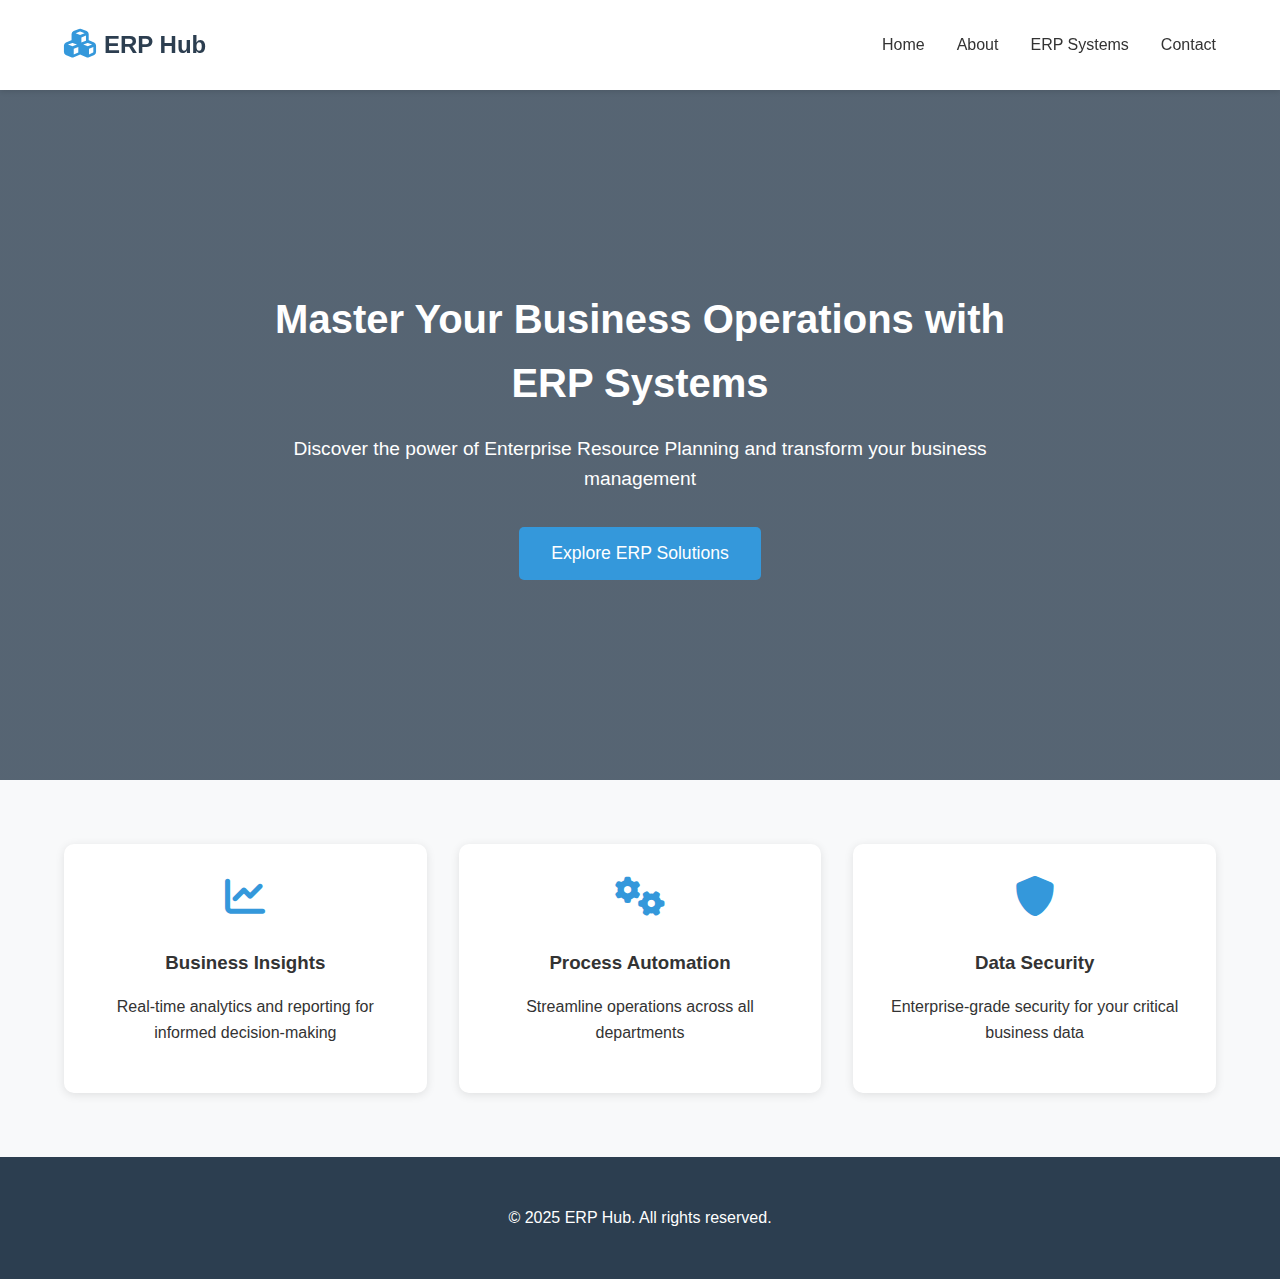
<file: index.html>
<!DOCTYPE html>
<html lang="en">
<head>
    <meta charset="UTF-8">
    <meta name="viewport" content="width=device-width, initial-scale=1.0">
    <title>ERP Hub - Enterprise Resource Planning Solutions</title>
    <link rel="stylesheet" href="https://cdnjs.cloudflare.com/ajax/libs/font-awesome/6.0.0/css/all.min.css">
    <link rel="stylesheet" href="styles/styles.css"> 
</head>
<body>
    <!-- Header Section -->
    <header class="header">
        <nav class="navbar">
            <div class="logo">
                <i class="fas fa-cubes"></i>
                <span>ERP Hub</span>
            </div>
            <ul class="nav-links">
                <li><a href="index.html" class="active">Home</a></li>
                <li><a href="about.html">About</a></li>
                <li><a href="systems.html">ERP Systems</a></li>
                <li><a href="contact.html">Contact</a></li>
            </ul>
            <div class="mobile-menu">
                <i class="fas fa-bars"></i>
            </div>
        </nav>
    </header>

    <!-- Hero Section -->
    <section class="hero">
        <div class="hero-content">
            <h1>Master Your Business Operations with ERP Systems</h1>
            <p>Discover the power of Enterprise Resource Planning and transform your business management</p>
            <button class="cta-button">Explore ERP Solutions</button>
        </div>
    </section>

    <!-- Features Section -->
    <section class="features">
        <div class="feature-card">
            <i class="fas fa-chart-line"></i>
            <h3>Business Insights</h3>
            <p>Real-time analytics and reporting for informed decision-making</p>
        </div>
        <div class="feature-card">
            <i class="fas fa-cogs"></i>
            <h3>Process Automation</h3>
            <p>Streamline operations across all departments</p>
        </div>
        <div class="feature-card">
            <i class="fas fa-shield-alt"></i>
            <h3>Data Security</h3>
            <p>Enterprise-grade security for your critical business data</p>
        </div>
    </section>

    <!-- Footer Section -->
    <footer class="footer">
        <p>&copy; 2025 ERP Hub. All rights reserved.</p>
    </footer>
</body>
</html>
</file>
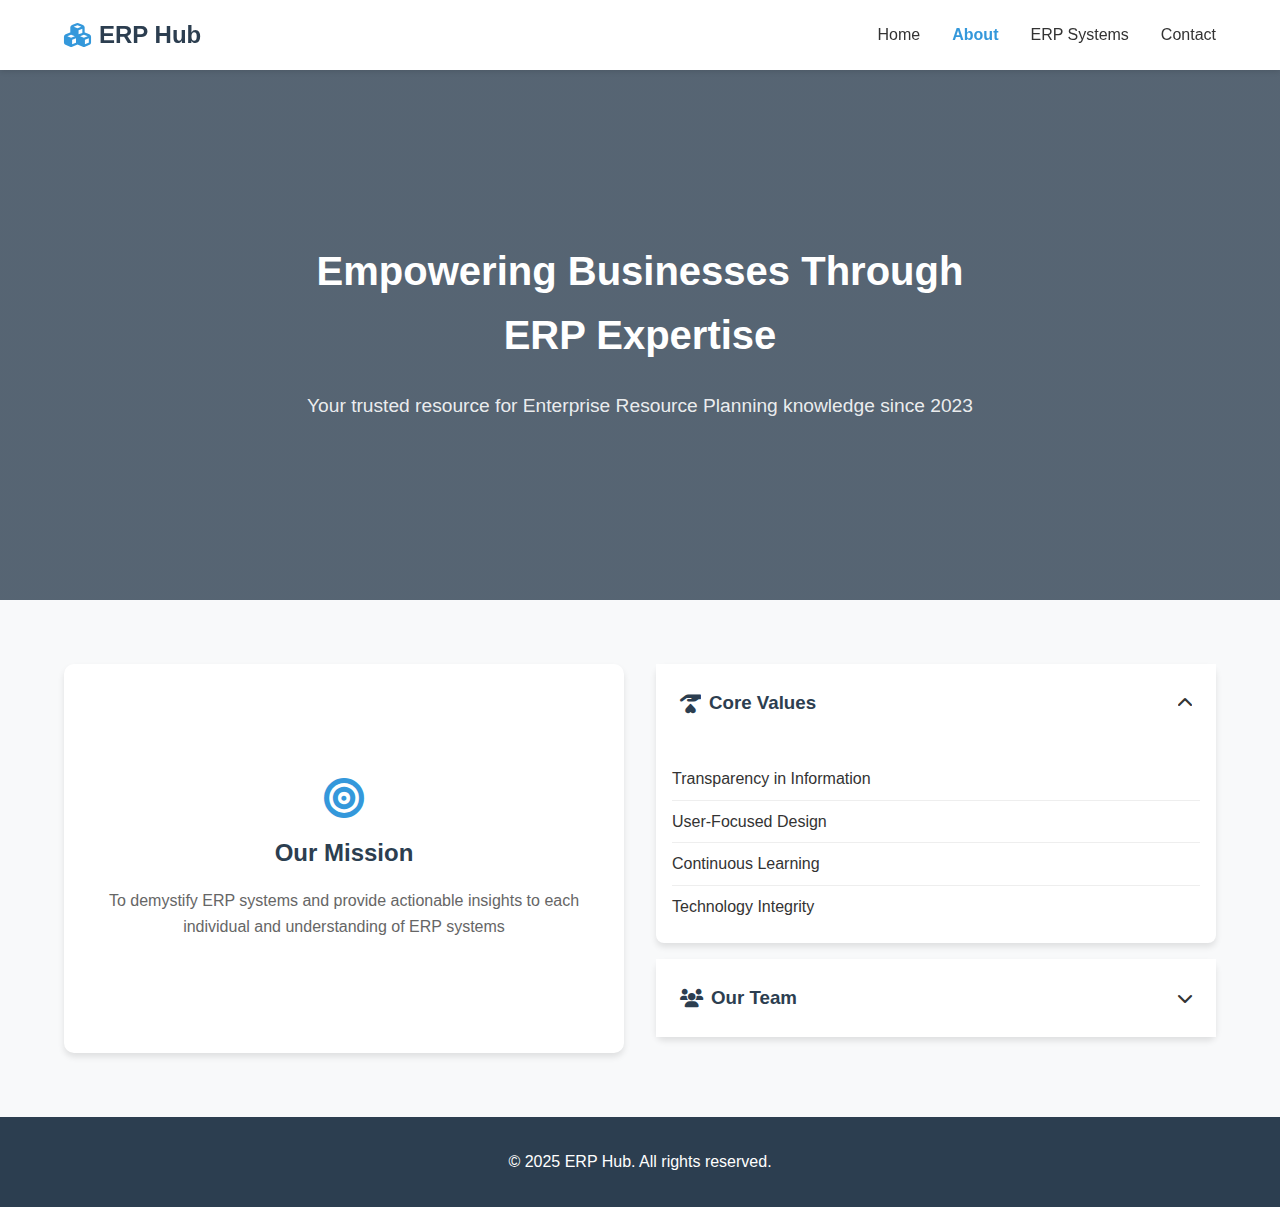
<file: about.html>
<!-- about.html -->
<!DOCTYPE html>
<html lang="en">
<head>
    <meta charset="UTF-8">
    <meta name="viewport" content="width=device-width, initial-scale=1.0">
    <title>About ERP Hub - Enterprise Resource Planning Expertise</title>
    <link rel="stylesheet" href="https://cdnjs.cloudflare.com/ajax/libs/font-awesome/6.0.0/css/all.min.css">
    <link rel="stylesheet" href="styles/about.css">
</head>
<body>
    <!-- Header (Same as Homepage) -->
    <header class="header">
        <nav class="navbar">
            <div class="logo">
                <i class="fas fa-cubes"></i>
                <span>ERP Hub</span>
            </div>
            <ul class="nav-links">
                <li><a href="index.html">Home</a></li>
                <li><a href="about.html" class="active">About</a></li>
                <li><a href="systems.html">ERP Systems</a></li>
                <li><a href="contact.html">Contact</a></li>
            </ul>
            <div class="mobile-menu">
                <i class="fas fa-bars"></i>
            </div>
        </nav>
    </header>

    <!-- About Hero Section -->
    <section class="about-hero">
        <div class="hero-content">
            <h1>Empowering Businesses Through ERP Expertise</h1>
            <p>Your trusted resource for Enterprise Resource Planning knowledge since 2023</p>
        </div>
    </section>

    <!-- About Content Section -->
    <section class="about-content">
        <div class="content-wrapper">
            <!-- Mission Card -->
            <div class="about-card mission-card">
                <i class="fas fa-bullseye"></i>
                <h2>Our Mission</h2>
                <p>To demystify ERP systems and provide actionable insights to each individual and understanding of ERP systems</p>
            </div>

            <!-- Values Accordion -->
            <div class="values-accordion">
                <div class="accordion-item active">
                    <div class="accordion-header">
                        <h3><i class="fas fa-hand-holding-heart"></i> Core Values</h3>
                        <i class="fas fa-chevron-down"></i>
                    </div>
                    <div class="accordion-content">
                        <ul>
                            <li>Transparency in Information</li>
                            <li>User-Focused Design</li>
                            <li>Continuous Learning</li>
                            <li>Technology Integrity</li>
                        </ul>
                    </div>
                </div>

                <div class="accordion-item">
                    <div class="accordion-header">
                        <h3><i class="fas fa-users"></i> Our Team</h3>
                        <i class="fas fa-chevron-down"></i>
                    </div>
                    <div class="accordion-content">
                        <div class="team-grid">
                            <div class="team-member">
                                <img src="images\business-professional-icon.png" alt="Team Member">
                                <h4>Darko Gjorgjiev</h4>
                                <p>ERP Developer</p>
                            </div>
                             
                        </div>
                    </div>
                </div>
            </div>
        </div>
    </section>

    <!-- Footer (Same as Homepage) -->
    <footer class="footer">
        <p>&copy; 2025 ERP Hub. All rights reserved.</p>
    </footer>

    <script>
        // Accordion functionality
        document.querySelectorAll('.accordion-header').forEach(header => {
            header.addEventListener('click', () => {
                const accordionItem = header.parentElement;
                const accordionContent = header.nextElementSibling;
                
                accordionItem.classList.toggle('active');
                accordionContent.style.maxHeight = 
                    accordionItem.classList.contains('active') 
                    ? accordionContent.scrollHeight + "px" 
                    : null;
            });
        });
    </script>
</body>
</html>
</file>
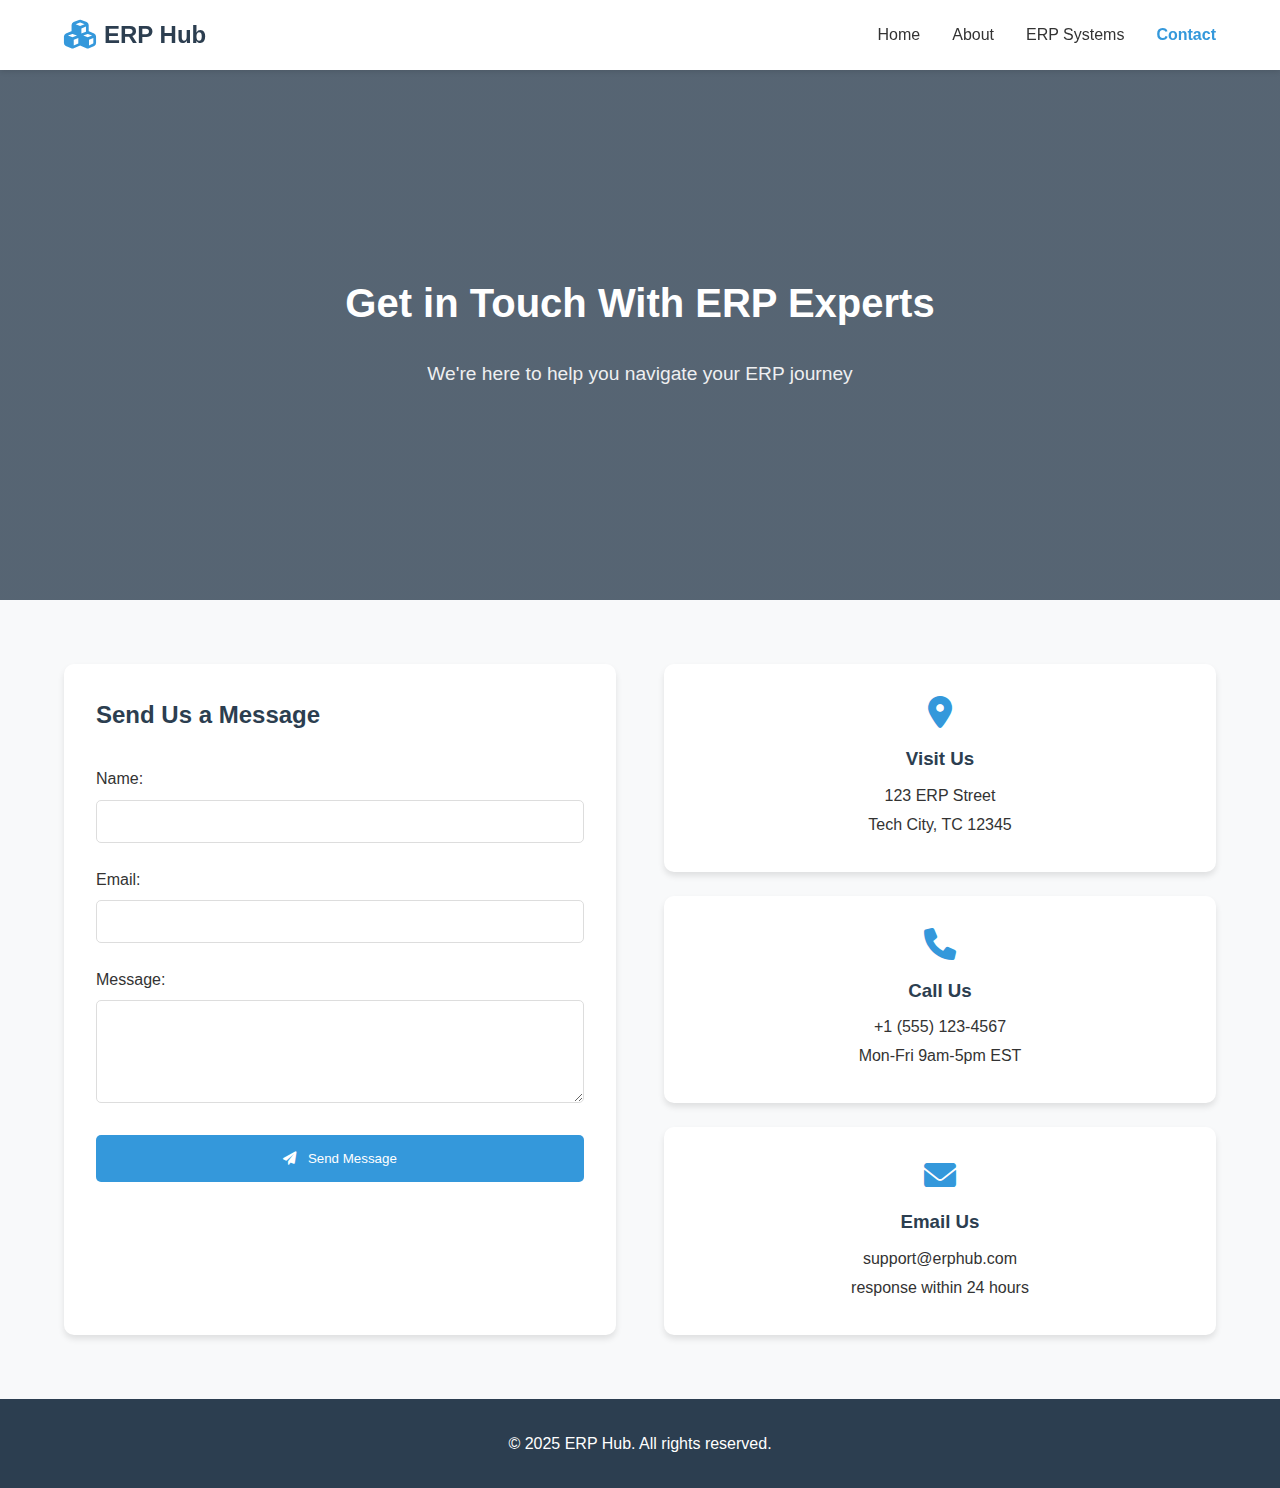
<file: contact.html>
<!DOCTYPE html>
<html lang="en">
<head>
    <meta charset="UTF-8">
    <meta name="viewport" content="width=device-width, initial-scale=1.0">
    <title>Contact ERP Hub - Enterprise Resource Planning Support</title>
    <link rel="stylesheet" href="https://cdnjs.cloudflare.com/ajax/libs/font-awesome/6.0.0/css/all.min.css">
    <link rel="stylesheet" href="styles/contact.css">
</head>
<body>
    <!-- Header -->
    <header class="header">
        <nav class="navbar">
            <div class="logo">
                <i class="fas fa-cubes"></i>
                <span>ERP Hub</span>
            </div>
            <ul class="nav-links">
                <li><a href="index.html">Home</a></li>
                <li><a href="about.html">About</a></li>
                <li><a href="systems.html">ERP Systems</a></li>
                <li><a href="contact.html" class="active">Contact</a></li>
            </ul>
            <div class="mobile-menu">
                <i class="fas fa-bars"></i>
            </div>
        </nav>
    </header>

    <!-- Contact Hero -->
    <section class="contact-hero">
        <div class="hero-content">
            <h1>Get in Touch With ERP Experts</h1>
            <p>We're here to help you navigate your ERP journey</p>
        </div>
    </section>

    <!-- Contact Content -->
    <section class="contact-content">
        <div class="content-wrapper">
            <!-- Contact Form -->
            <div class="contact-form">
                <h2>Send Us a Message</h2>
                <form>
                    <div class="form-group">
                        <label for="name">Name:</label>
                        <input type="text" id="name" required>
                    </div>
                    <div class="form-group">
                        <label for="email">Email:</label>
                        <input type="email" id="email" required>
                    </div>
                    <div class="form-group">
                        <label for="message">Message:</label>
                        <textarea id="message" rows="5" required></textarea>
                    </div>
                    <button type="submit" class="cta-button">
                        <i class="fas fa-paper-plane"></i> Send Message
                    </button>
                </form>
            </div>

            <!-- Contact Info -->
            <div class="contact-info">
                <div class="info-card">
                    <i class="fas fa-map-marker-alt"></i>
                    <h3>Visit Us</h3>
                    <p>123 ERP Street<br>Tech City, TC 12345</p>
                </div>
                <div class="info-card">
                    <i class="fas fa-phone"></i>
                    <h3>Call Us</h3>
                    <p>+1 (555) 123-4567<br>Mon-Fri 9am-5pm EST</p>
                </div>
                <div class="info-card">
                    <i class="fas fa-envelope"></i>
                    <h3>Email Us</h3>
                    <p>support@erphub.com<br>response within 24 hours</p>
                </div>
            </div>
        </div>
    </section>

    <!-- Footer -->
    <footer class="footer">
        <p>&copy; 2025 ERP Hub. All rights reserved.</p>
    </footer>
</body>
</html>
</file>
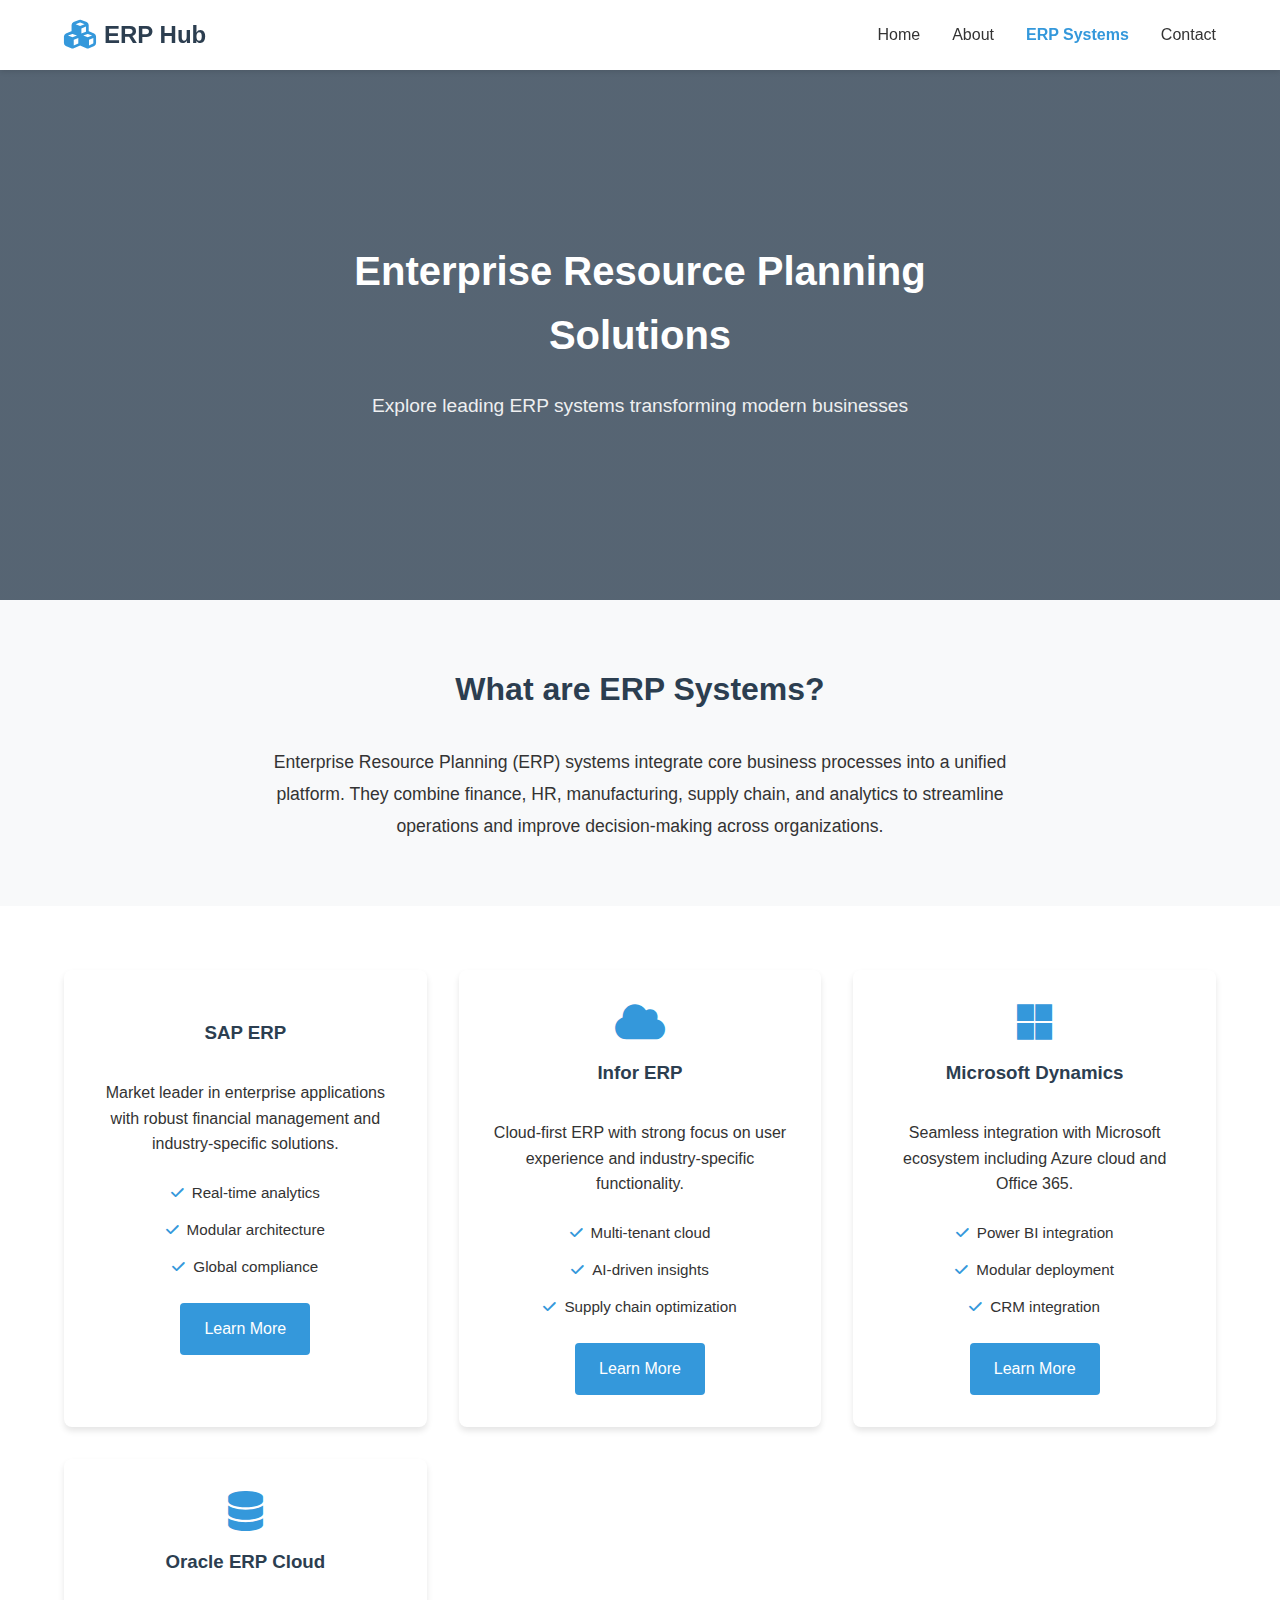
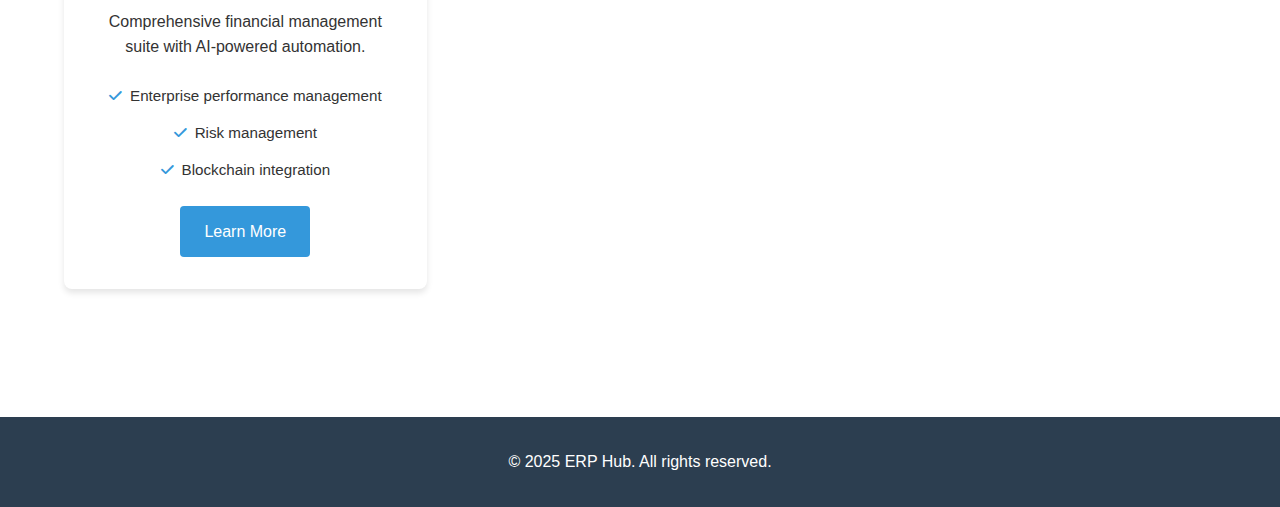
<file: systems.html>
<!DOCTYPE html>
<html lang="en">
<head>
    <meta charset="UTF-8">
    <meta name="viewport" content="width=device-width, initial-scale=1.0">
    <title>ERP Systems - Enterprise Resource Planning Solutions</title>
    <link rel="stylesheet" href="https://cdnjs.cloudflare.com/ajax/libs/font-awesome/6.0.0/css/all.min.css">
    <link rel="stylesheet" href="styles/systems.css">
</head>
<body>
    <!-- Header -->
    <header class="header">
        <nav class="navbar">
            <div class="logo">
                <i class="fas fa-cubes"></i>
                <span>ERP Hub</span>
            </div>
            <ul class="nav-links">
                <li><a href="index.html">Home</a></li>
                <li><a href="about.html">About</a></li>
                <li><a href="systems.html" class="active">ERP Systems</a></li>
                <li><a href="contact.html">Contact</a></li>
            </ul>
            <div class="mobile-menu">
                <i class="fas fa-bars"></i>
            </div>
        </nav>
    </header>

    <!-- Systems Hero -->
    <section class="systems-hero">
        <div class="hero-content">
            <h1>Enterprise Resource Planning Solutions</h1>
            <p>Explore leading ERP systems transforming modern businesses</p>
        </div>
    </section>

    <!-- ERP Overview -->
    <section class="erp-overview">
        <div class="content-wrapper">
            <h2>What are ERP Systems?</h2>
            <p class="overview-text">
                Enterprise Resource Planning (ERP) systems integrate core business processes into a unified platform. 
                They combine finance, HR, manufacturing, supply chain, and analytics to streamline operations and 
                improve decision-making across organizations.
            </p>
        </div>
    </section>

    <!-- Vendor Cards -->
    <section class="vendor-cards">
        <div class="content-wrapper">
            <!-- SAP Card -->
            <div class="vendor-card sap">
                <div class="vendor-header">
                    <i class="fab fa-sap"></i>
                    <h3>SAP ERP</h3>
                </div>
                <div class="vendor-body">
                    <p class="vendor-description">
                        Market leader in enterprise applications with robust financial management 
                        and industry-specific solutions.
                    </p>
                    <ul class="vendor-features">
                        <li><i class="fas fa-check"></i> Real-time analytics</li>
                        <li><i class="fas fa-check"></i> Modular architecture</li>
                        <li><i class="fas fa-check"></i> Global compliance</li>
                    </ul>
                    <a href="#" class="cta-button">Learn More</a>
                </div>
            </div>

            <!-- Infor Card -->
            <div class="vendor-card infor">
                <div class="vendor-header">
                    <i class="fas fa-cloud"></i>
                    <h3>Infor ERP</h3>
                </div>
                <div class="vendor-body">
                    <p class="vendor-description">
                        Cloud-first ERP with strong focus on user experience and 
                        industry-specific functionality.
                    </p>
                    <ul class="vendor-features">
                        <li><i class="fas fa-check"></i> Multi-tenant cloud</li>
                        <li><i class="fas fa-check"></i> AI-driven insights</li>
                        <li><i class="fas fa-check"></i> Supply chain optimization</li>
                    </ul>
                    <a href="#" class="cta-button">Learn More</a>
                </div>
            </div>

            <!-- Microsoft Dynamics Card -->
            <div class="vendor-card microsoft">
                <div class="vendor-header">
                    <i class="fab fa-microsoft"></i>
                    <h3>Microsoft Dynamics</h3>
                </div>
                <div class="vendor-body">
                    <p class="vendor-description">
                        Seamless integration with Microsoft ecosystem including 
                        Azure cloud and Office 365.
                    </p>
                    <ul class="vendor-features">
                        <li><i class="fas fa-check"></i> Power BI integration</li>
                        <li><i class="fas fa-check"></i> Modular deployment</li>
                        <li><i class="fas fa-check"></i> CRM integration</li>
                    </ul>
                    <a href="#" class="cta-button">Learn More</a>
                </div>
            </div>

            <!-- Oracle Card -->
            <div class="vendor-card oracle">
                <div class="vendor-header">
                    <i class="fas fa-database"></i>
                    <h3>Oracle ERP Cloud</h3>
                </div>
                <div class="vendor-body">
                    <p class="vendor-description">
                        Comprehensive financial management suite with 
                        AI-powered automation.
                    </p>
                    <ul class="vendor-features">
                        <li><i class="fas fa-check"></i> Enterprise performance management</li>
                        <li><i class="fas fa-check"></i> Risk management</li>
                        <li><i class="fas fa-check"></i> Blockchain integration</li>
                    </ul>
                    <a href="#" class="cta-button">Learn More</a>
                </div>
            </div>
        </div>
    </section>

    <!-- Footer -->
    <footer class="footer">
        <p>&copy; 2025 ERP Hub. All rights reserved.</p>
    </footer>
</body>
</html>
</file>
<file: styles/styles.css>
body {
  margin: 0;
  font-family: "Arial", sans-serif;
  line-height: 1.6;
  color: #333;
}

.header {
  background: white;
  box-shadow: 0 2px 5px rgba(0, 0, 0, 0.1);
  position: fixed;
  width: 100%;
  top: 0;
  z-index: 1000;
}
.header .navbar {
  padding: 1rem 5%;
  display: flex;
  justify-content: center;
  align-items: center;
  flex-direction: row;
  justify-content: space-between;
}
.header .navbar .logo {
  display: flex;
  align-items: center;
  gap: 0.5rem;
  font-size: 1.5rem;
  font-weight: bold;
  color: #2c3e50;
}
.header .navbar .logo i {
  color: #3498db;
  font-size: 1.8rem;
}
.header .navbar .logo span {
  font-family: "Arial", sans-serif;
}
.header .navbar .nav-links {
  display: flex;
  gap: 2rem;
  list-style: none;
}
.header .navbar .nav-links a {
  text-decoration: none;
  color: #333;
  transition: color 0.3s;
}
.header .navbar .nav-links a:hover {
  color: #3498db;
}
.header .navbar .mobile-menu {
  display: none;
}

.hero {
  height: 80vh;
  background: linear-gradient(rgba(44, 62, 80, 0.8), rgba(44, 62, 80, 0.8)), url("https://images.unsplash.com/photo-1454165804606-c3d57bc86b40?auto=format&fit=crop&w=1950");
  background-size: cover;
  background-position: center;
  margin-top: 60px;
  display: flex;
  justify-content: center;
  align-items: center;
  flex-direction: row;
}
.hero-content {
  text-align: center;
  color: white;
  padding: 2rem;
  max-width: 800px;
}
.hero-content h1 {
  font-size: 2.5rem;
  margin-bottom: 1rem;
}
.hero-content p {
  font-size: 1.2rem;
  margin-bottom: 2rem;
}

.features {
  padding: 4rem 5%;
  display: grid;
  grid-template-columns: repeat(auto-fit, minmax(250px, 1fr));
  gap: 2rem;
  background: #f8f9fa;
}
.features .feature-card {
  text-align: center;
  padding: 2rem;
  background: white;
  border-radius: 10px;
  box-shadow: 0 2px 10px rgba(0, 0, 0, 0.1);
  transition: transform 0.3s ease, box-shadow 0.3s ease;
}
.features .feature-card i {
  font-size: 2.5rem;
  color: #3498db;
  margin-bottom: 1rem;
}
.features .feature-card h3 {
  margin: 1rem 0;
}
.features .feature-card:hover {
  transform: translateY(-10px);
  box-shadow: 0 5px 20px rgba(0, 0, 0, 0.2);
}

.values-accordion .accordion-item {
  background: white;
  border-radius: 8px;
  margin-bottom: 1rem;
  box-shadow: 0 4px 6px rgba(0, 0, 0, 0.1);
  transition: all 0.3s ease;
}
.values-accordion .accordion-item:hover {
  box-shadow: 0 8px 15px rgba(0, 0, 0, 0.2);
}
.values-accordion .accordion-item.active .accordion-content {
  max-height: 1000px;
  padding: 1rem;
}
.values-accordion .accordion-item.active .accordion-header i {
  transform: rotate(180deg);
}
.values-accordion .accordion-item .accordion-header {
  padding: 1.5rem;
  display: flex;
  justify-content: center;
  align-items: center;
  flex-direction: row;
  justify-content: space-between;
  cursor: pointer;
  background: white;
}
.values-accordion .accordion-item .accordion-header h3 {
  display: flex;
  justify-content: center;
  align-items: center;
  flex-direction: row;
  gap: 0.5rem;
  margin: 0;
}
.values-accordion .accordion-item .accordion-header i {
  transition: transform 0.3s ease;
}
.values-accordion .accordion-item .accordion-content {
  max-height: 0;
  overflow: hidden;
  transition: all 0.3s ease;
}
.values-accordion .accordion-item .accordion-content ul {
  list-style: none;
  padding: 0;
}
.values-accordion .accordion-item .accordion-content ul li {
  padding: 0.5rem 0;
  border-bottom: 1px solid #eee;
}
.values-accordion .accordion-item .accordion-content ul li:last-child {
  border-bottom: none;
}

.footer {
  background: #2c3e50;
  color: white;
  text-align: center;
  padding: 2rem;
}

.cta-button {
  padding: 1rem 2rem;
  font-size: 1.1rem;
  background: #3498db;
  color: white;
  border: none;
  border-radius: 5px;
  cursor: pointer;
  transition: background 0.3s;
}
.cta-button:hover {
  background: rgb(33.1380753138, 125.1882845188, 186.8619246862);
}

@media (max-width: 768px) {
  .header .navbar .nav-links {
    display: none;
  }
  .header .navbar .mobile-menu {
    display: block;
    font-size: 1.5rem;
  }
  .hero {
    height: 60vh;
  }
  .hero-content h1 {
    font-size: 2rem;
  }
  .hero-content p {
    font-size: 1rem;
  }
}

/*# sourceMappingURL=styles.css.map */
</file>
<file: styles/about.css>
* {
  margin: 0;
  padding: 0;
  box-sizing: border-box;
}

body {
  font-family: "Arial", sans-serif;
  line-height: 1.6;
  color: #333;
  background: white;
}

h1, h2, h3 {
  color: #2c3e50;
  margin-bottom: 1rem;
}

.header {
  background: white;
  box-shadow: 0 2px 5px rgba(0, 0, 0, 0.1);
  position: fixed;
  width: 100%;
  top: 0;
  z-index: 1000;
}
.header .navbar {
  padding: 1rem 5%;
  display: flex;
  justify-content: center;
  align-items: center;
  flex-direction: row;
  justify-content: space-between;
}
.header .navbar .logo {
  display: flex;
  justify-content: center;
  align-items: center;
  flex-direction: row;
  gap: 0.5rem;
  font-size: 1.5rem;
  font-weight: bold;
  color: #2c3e50;
}
.header .navbar .logo i {
  color: #3498db;
}
.header .navbar .nav-links {
  display: flex;
  gap: 2rem;
  list-style: none;
}
.header .navbar .nav-links a {
  text-decoration: none;
  color: #333;
  transition: color 0.3s;
}
.header .navbar .nav-links a:hover {
  color: #3498db;
}
.header .navbar .nav-links a.active {
  color: #3498db;
  font-weight: bold;
}
.header .navbar .mobile-menu {
  display: none;
}

.about-hero {
  height: 60vh;
  background: linear-gradient(rgba(44, 62, 80, 0.8), rgba(44, 62, 80, 0.8)), url("https://images.unsplash.com/photo-1454165804606-c3d57bc86b40");
  background-size: cover;
  background-position: center;
  margin-top: 60px;
  display: flex;
  justify-content: center;
  align-items: center;
  flex-direction: column;
}
.about-hero .hero-content {
  text-align: center;
  color: white;
  padding: 2rem;
  max-width: 800px;
}
.about-hero .hero-content h1 {
  font-size: 2.5rem;
  color: white;
  margin-bottom: 1.5rem;
}
.about-hero .hero-content p {
  font-size: 1.2rem;
  color: rgba(255, 255, 255, 0.9);
}

.about-content {
  padding: 4rem 5%;
  background: #f8f9fa;
}
.about-content .content-wrapper {
  max-width: 1200px;
  margin: 0 auto;
  display: grid;
  gap: 2rem;
  grid-template-columns: repeat(auto-fit, minmax(300px, 1fr));
}

.about-card {
  display: flex;
  justify-content: center;
  align-items: center;
  flex-direction: column;
  background: white;
  padding: 2rem;
  border-radius: 10px;
  box-shadow: 0 4px 6px rgba(0, 0, 0, 0.1);
  transition: all 0.3s ease;
  text-align: center;
}
.about-card:hover {
  box-shadow: 0 8px 15px rgba(0, 0, 0, 0.2);
}
.about-card i {
  font-size: 2.5rem;
  color: #3498db;
  margin-bottom: 1rem;
}
.about-card p {
  color: #666666;
}

.values-accordion .accordion-item {
  background: white;
  border-radius: 8px;
  margin-bottom: 1rem;
  box-shadow: 0 4px 6px rgba(0, 0, 0, 0.1);
  transition: all 0.3s ease;
}
.values-accordion .accordion-item:hover {
  box-shadow: 0 8px 15px rgba(0, 0, 0, 0.2);
}
.values-accordion .accordion-item.active .accordion-content {
  max-height: 1000px;
  padding: 1rem;
}
.values-accordion .accordion-item.active .accordion-header i {
  transform: rotate(180deg);
}
.values-accordion .accordion-item .accordion-header {
  padding: 1.5rem;
  display: flex;
  justify-content: center;
  align-items: center;
  flex-direction: row;
  justify-content: space-between;
  cursor: pointer;
  background: white;
}
.values-accordion .accordion-item .accordion-header h3 {
  display: flex;
  justify-content: center;
  align-items: center;
  flex-direction: row;
  gap: 0.5rem;
  margin: 0;
}
.values-accordion .accordion-item .accordion-header i {
  transition: transform 0.3s ease;
}
.values-accordion .accordion-item .accordion-content {
  max-height: 0;
  overflow: hidden;
  transition: all 0.3s ease;
}
.values-accordion .accordion-item .accordion-content ul {
  list-style: none;
  padding: 0;
}
.values-accordion .accordion-item .accordion-content ul li {
  padding: 0.5rem 0;
  border-bottom: 1px solid #eee;
}
.values-accordion .accordion-item .accordion-content ul li:last-child {
  border-bottom: none;
}

.team-grid {
  display: grid;
  gap: 2rem;
  grid-template-columns: repeat(auto-fit, minmax(200px, 1fr));
}
.team-grid .team-member {
  text-align: center;
  padding: 1rem;
  background: white;
  border-radius: 8px;
  box-shadow: 0 4px 6px rgba(0, 0, 0, 0.1);
  transition: all 0.3s ease;
}
.team-grid .team-member:hover {
  box-shadow: 0 8px 15px rgba(0, 0, 0, 0.2);
}
.team-grid .team-member img {
  width: 100px;
  height: 100px;
  border-radius: 50%;
  margin-bottom: 1rem;
}

.footer {
  background: #2c3e50;
  color: white;
  text-align: center;
  padding: 2rem;
}

@media (max-width: 768px) {
  .header .navbar .nav-links {
    display: none;
  }
  .header .navbar .mobile-menu {
    display: block;
    font-size: 1.5rem;
  }
  .about-hero {
    height: 50vh;
  }
  .about-hero .hero-content h1 {
    font-size: 2rem;
  }
  .about-hero .hero-content p {
    font-size: 1rem;
  }
  .team-grid {
    grid-template-columns: 1fr;
  }
}

/*# sourceMappingURL=about.css.map */
</file>
<file: styles/contact.css>
* {
  margin: 0;
  padding: 0;
  box-sizing: border-box;
}

body {
  font-family: "Arial", sans-serif;
  line-height: 1.6;
  color: #333;
  background: white;
}

.header {
  background: white;
  box-shadow: 0 2px 5px rgba(0, 0, 0, 0.1);
  position: fixed;
  width: 100%;
  top: 0;
  z-index: 1000;
}
.header .navbar {
  padding: 1rem 5%;
  display: flex;
  justify-content: center;
  align-items: center;
  flex-direction: row;
  justify-content: space-between;
}
.header .navbar .logo {
  display: flex;
  justify-content: center;
  align-items: center;
  flex-direction: row;
  gap: 0.5rem;
  font-size: 1.5rem;
  font-weight: bold;
  color: #2c3e50;
}
.header .navbar .logo i {
  color: #3498db;
  font-size: 1.8rem;
}
.header .navbar .nav-links {
  display: flex;
  gap: 2rem;
  list-style: none;
}
.header .navbar .nav-links a {
  text-decoration: none;
  color: #333;
  transition: color 0.3s;
}
.header .navbar .nav-links a:hover {
  color: #3498db;
}
.header .navbar .nav-links a.active {
  color: #3498db;
  font-weight: bold;
}
.header .navbar .mobile-menu {
  display: none;
}

.contact-hero {
  height: 60vh;
  background: linear-gradient(rgba(44, 62, 80, 0.8), rgba(44, 62, 80, 0.8)), url("https://images.unsplash.com/photo-1552664730-d307ca884978?auto=format&fit=crop&w=1950");
  background-size: cover;
  background-position: center;
  margin-top: 60px;
  display: flex;
  justify-content: center;
  align-items: center;
  flex-direction: column;
}
.contact-hero .hero-content {
  text-align: center;
  color: white;
  padding: 2rem;
  max-width: 800px;
}
.contact-hero .hero-content h1 {
  font-size: 2.5rem;
  margin-bottom: 1.5rem;
}
.contact-hero .hero-content p {
  font-size: 1.2rem;
  opacity: 0.9;
}

.contact-content {
  padding: 4rem 5%;
  background: #f8f9fa;
}
.contact-content .content-wrapper {
  max-width: 1200px;
  margin: 0 auto;
  display: grid;
  gap: 3rem;
  grid-template-columns: 1fr 1fr;
}

.contact-form {
  background: white;
  border-radius: 10px;
  box-shadow: 0 4px 6px rgba(0, 0, 0, 0.1);
  transition: all 0.3s ease;
  padding: 2rem;
}
.contact-form:hover {
  transform: translateY(-5px);
  box-shadow: 0 8px 15px rgba(0, 0, 0, 0.2);
}
.contact-form h2 {
  color: #2c3e50;
  margin-bottom: 2rem;
}
.contact-form .form-group {
  margin-bottom: 1.5rem;
}
.contact-form .form-group label {
  display: block;
  margin-bottom: 0.5rem;
  color: #333;
}
.contact-form .form-group input, .contact-form .form-group textarea {
  width: 100%;
  padding: 0.8rem;
  border: 1px solid #ddd;
  border-radius: 5px;
  transition: border-color 0.3s;
}
.contact-form .form-group input:focus, .contact-form .form-group textarea:focus {
  outline: none;
  border-color: #3498db;
}
.contact-form button {
  background: #3498db;
  color: white;
  border: none;
  padding: 1rem 2rem;
  border-radius: 5px;
  cursor: pointer;
  transition: background 0.3s;
  width: 100%;
}
.contact-form button:hover {
  background: rgb(33.1380753138, 125.1882845188, 186.8619246862);
}
.contact-form button i {
  margin-right: 0.5rem;
}

.contact-info {
  display: grid;
  gap: 1.5rem;
}
.contact-info .info-card {
  background: white;
  border-radius: 10px;
  box-shadow: 0 4px 6px rgba(0, 0, 0, 0.1);
  transition: all 0.3s ease;
  padding: 2rem;
  text-align: center;
}
.contact-info .info-card:hover {
  transform: translateY(-5px);
  box-shadow: 0 8px 15px rgba(0, 0, 0, 0.2);
}
.contact-info .info-card i {
  font-size: 2rem;
  color: #3498db;
  margin-bottom: 1rem;
}
.contact-info .info-card h3 {
  color: #2c3e50;
  margin-bottom: 0.5rem;
}
.contact-info .info-card p {
  line-height: 1.8;
}

.footer {
  background: #2c3e50;
  color: white;
  text-align: center;
  padding: 2rem;
}

@media (max-width: 768px) {
  .header .navbar .nav-links {
    display: none;
  }
  .header .navbar .mobile-menu {
    display: block;
    font-size: 1.5rem;
  }
  .contact-hero {
    height: 50vh;
  }
  .contact-hero .hero-content h1 {
    font-size: 2rem;
  }
  .contact-hero .hero-content p {
    font-size: 1rem;
  }
  .contact-content .content-wrapper {
    grid-template-columns: 1fr;
  }
}

/*# sourceMappingURL=contact.css.map */
</file>
<file: styles/systems.css>
/* ================
   CORE STYLES
================ */
* {
  margin: 0;
  padding: 0;
  box-sizing: border-box;
}

body {
  font-family: "Arial", sans-serif;
  line-height: 1.6;
  color: #333;
  background: white;
}

.header {
  background: white;
  box-shadow: 0 2px 5px rgba(0, 0, 0, 0.1);
  position: fixed;
  width: 100%;
  top: 0;
  z-index: 1000;
}
.header .navbar {
  padding: 1rem 5%;
  display: flex;
  justify-content: center;
  align-items: center;
  flex-direction: row;
  justify-content: space-between;
}
.header .navbar .logo {
  display: flex;
  justify-content: center;
  align-items: center;
  flex-direction: row;
  gap: 0.5rem;
  font-size: 1.5rem;
  font-weight: bold;
  color: #2c3e50;
}
.header .navbar .logo i {
  color: #3498db;
  font-size: 1.8rem;
}
.header .navbar .nav-links {
  display: flex;
  gap: 2rem;
  list-style: none;
}
.header .navbar .nav-links a {
  text-decoration: none;
  color: #333;
  transition: color 0.3s;
}
.header .navbar .nav-links a:hover {
  color: #3498db;
}
.header .navbar .nav-links a.active {
  color: #3498db;
  font-weight: bold;
}
.header .navbar .mobile-menu {
  display: none;
}

.systems-hero {
  height: 60vh;
  background: linear-gradient(rgba(44, 62, 80, 0.8), rgba(44, 62, 80, 0.8)), url("https://images.unsplash.com/photo-1551288049-bebda4e38f71");
  background-size: cover;
  background-position: center;
  margin-top: 60px;
  display: flex;
  justify-content: center;
  align-items: center;
  flex-direction: column;
}
.systems-hero .hero-content {
  text-align: center;
  color: white;
  padding: 2rem;
  max-width: 800px;
}
.systems-hero .hero-content h1 {
  font-size: 2.5rem;
  margin-bottom: 1.5rem;
}
.systems-hero .hero-content p {
  font-size: 1.2rem;
  opacity: 0.9;
}

.erp-overview {
  padding: 4rem 5%;
  background: #f8f9fa;
}
.erp-overview .content-wrapper {
  max-width: 1200px;
  margin: 0 auto;
  text-align: center;
}
.erp-overview .content-wrapper h2 {
  color: #2c3e50;
  margin-bottom: 2rem;
  font-size: 2rem;
}
.erp-overview .content-wrapper p {
  font-size: 1.1rem;
  line-height: 1.8;
  max-width: 800px;
  margin: 0 auto;
}

.vendor-cards {
  padding: 4rem 5%;
}
.vendor-cards .content-wrapper {
  max-width: 1200px;
  margin: 0 auto;
  display: grid;
  gap: 2rem;
  grid-template-columns: repeat(auto-fit, minmax(300px, 1fr));
}
.vendor-cards .vendor-card {
  background: white;
  border-radius: 8px;
  box-shadow: 0 4px 6px rgba(0, 0, 0, 0.1);
  transition: all 0.3s ease;
  padding: 2rem;
  text-align: center;
}
.vendor-cards .vendor-card:hover {
  transform: translateY(-5px);
  box-shadow: 0 8px 15px rgba(0, 0, 0, 0.2);
}
.vendor-cards .vendor-card .vendor-header {
  display: flex;
  justify-content: center;
  align-items: center;
  flex-direction: column;
  margin-bottom: 1.5rem;
}
.vendor-cards .vendor-card .vendor-header i {
  font-size: 2.5rem;
  color: #3498db;
  margin-bottom: 1rem;
}
.vendor-cards .vendor-card .vendor-header h3 {
  color: #2c3e50;
  margin-bottom: 0.5rem;
}
.vendor-cards .vendor-card .vendor-features {
  list-style: none;
  padding: 0;
  margin: 1.5rem 0;
}
.vendor-cards .vendor-card .vendor-features li {
  display: flex;
  justify-content: center;
  align-items: center;
  flex-direction: row;
  gap: 0.5rem;
  margin-bottom: 0.8rem;
  font-size: 0.95rem;
}
.vendor-cards .vendor-card .vendor-features li i {
  color: #3498db;
  font-size: 0.9rem;
}
.vendor-cards .vendor-card .cta-button {
  display: inline-block;
  padding: 0.8rem 1.5rem;
  background: #3498db;
  color: white;
  text-decoration: none;
  border-radius: 4px;
  transition: background 0.3s;
}
.vendor-cards .vendor-card .cta-button:hover {
  background: rgb(33.1380753138, 125.1882845188, 186.8619246862);
}

.footer {
  background: #2c3e50;
  color: white;
  text-align: center;
  padding: 2rem;
  margin-top: 4rem;
}

/* ================
   RESPONSIVE DESIGN
================ */
@media (max-width: 768px) {
  .header .navbar .nav-links {
    display: none;
  }
  .header .navbar .mobile-menu {
    display: block;
    font-size: 1.5rem;
    color: #2c3e50;
  }
  .systems-hero {
    height: 50vh;
  }
  .systems-hero .hero-content h1 {
    font-size: 2rem;
  }
  .systems-hero .hero-content p {
    font-size: 1rem;
  }
  .vendor-cards .content-wrapper {
    grid-template-columns: 1fr;
  }
}
@media (max-width: 480px) {
  .logo {
    font-size: 1.2rem !important;
  }
  .logo i {
    font-size: 1.5rem !important;
  }
}

/*# sourceMappingURL=systems.css.map */
</file>
